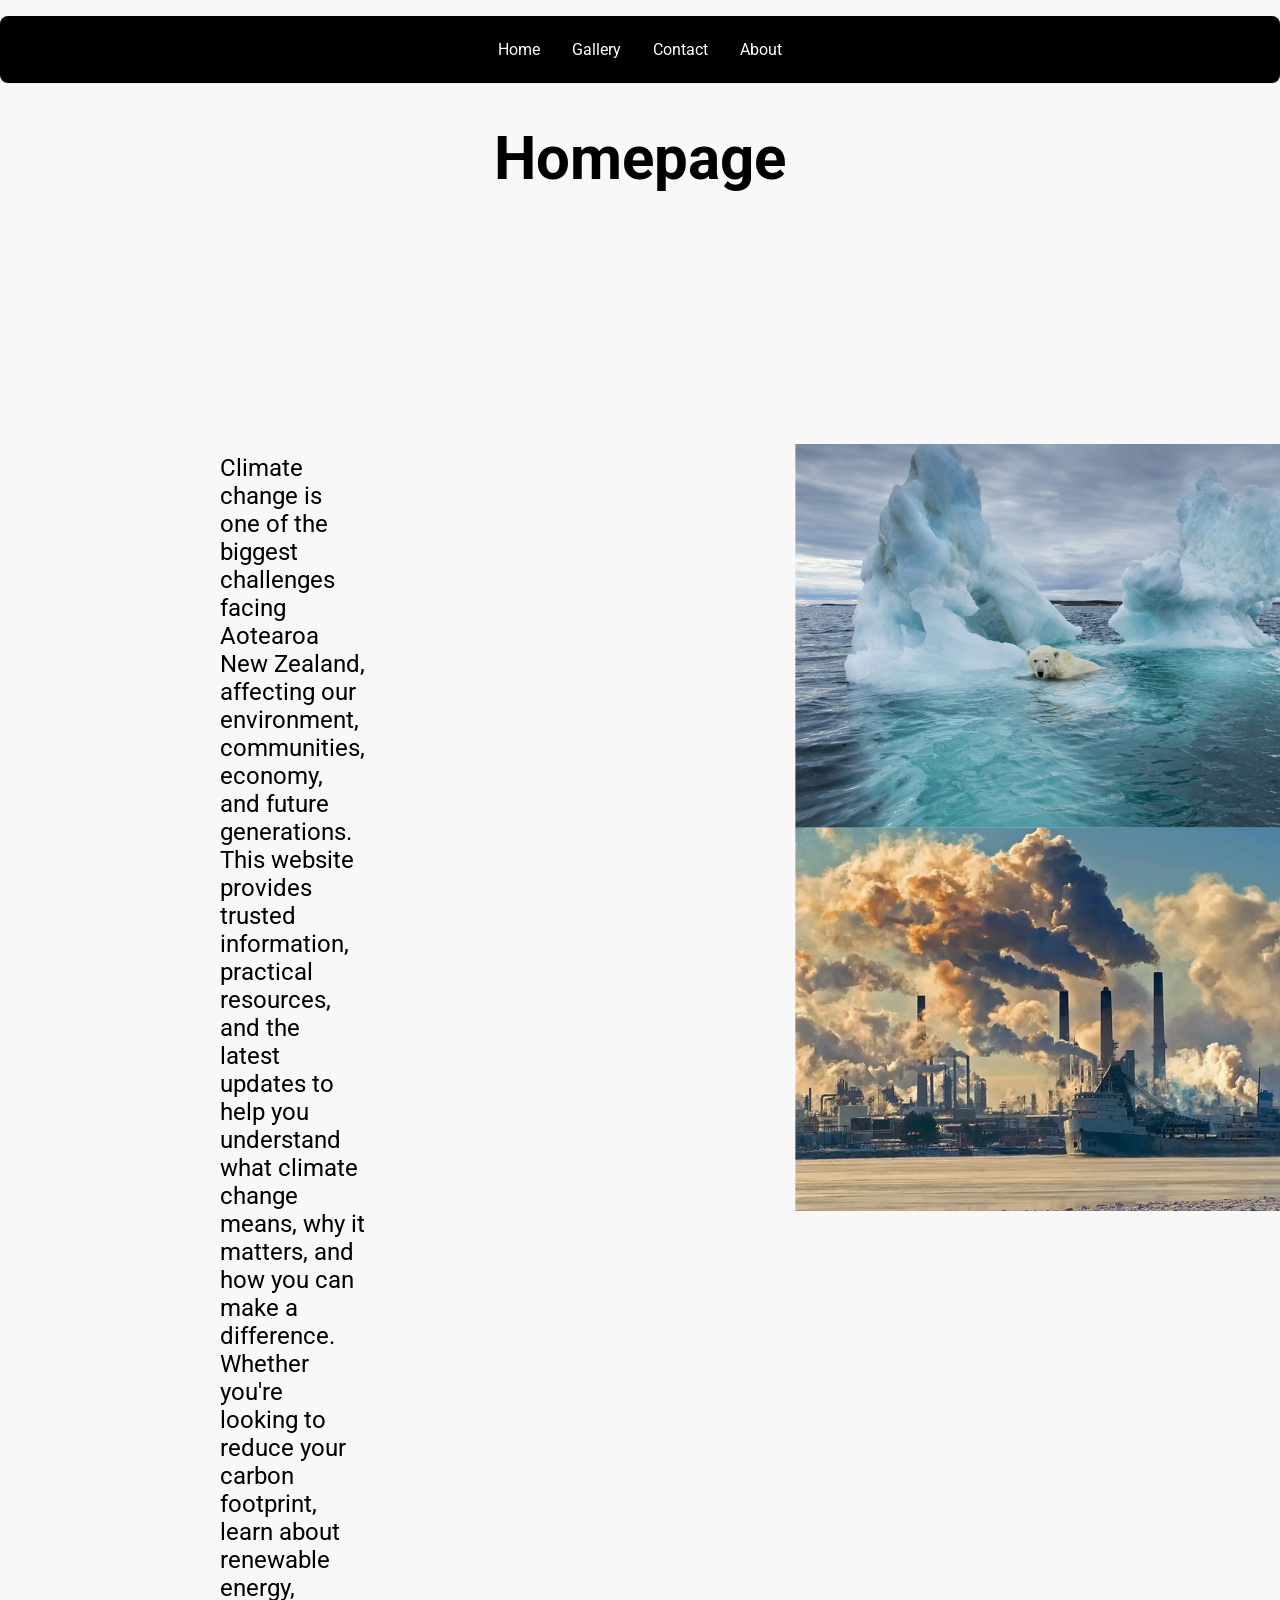
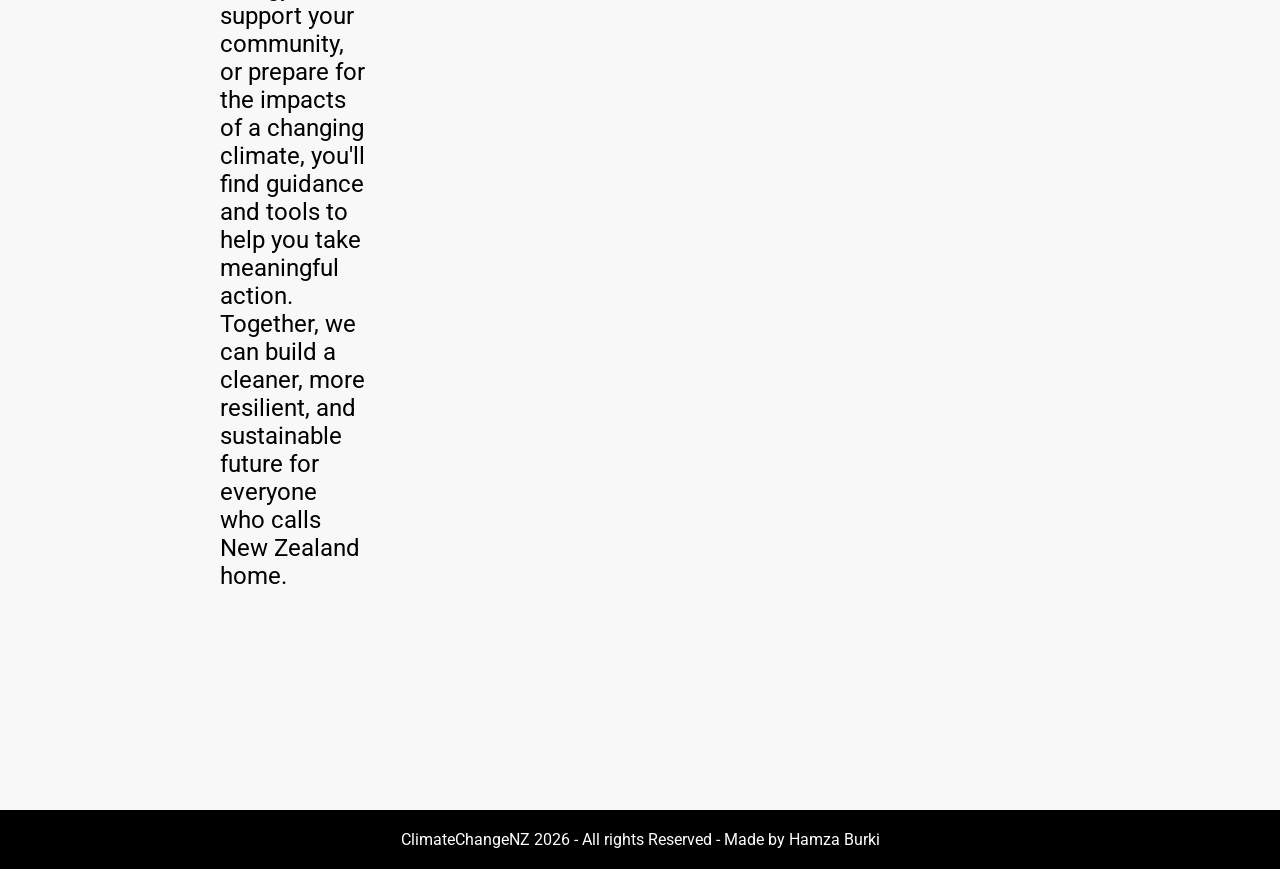
<file: index.html>
<!DOCTYPE html>
<html lang="en">
<head>

  <!-- Fonts and Title and Lnk to CSS-->
  <meta charset="UTF-8">
  <meta name="viewport" content="width=device-width, initial-scale=1.0">
  <link rel="preconnect" href="https://fonts.googleapis.com">
  <link rel="preconnect" href="https://fonts.gstatic.com" crossorigin>
  <link href="https://fonts.googleapis.com/css2?family=Roboto:ital,wght@0,100..900;1,100..900&display=swap" rel="stylesheet">
  <link href="style.css" rel="stylesheet">
  <link rel="icon" type="image/x-icon" href="/images/icon.png">
  <title>Climate Change NZ</title>

</head>

<!-- Body Font -->
<body class="roboto-text">

<ul>
  <li><a href="/hamza11csc/index.html">Home</a></li>
    <li><a href="gallery.html">Gallery</a></li>
  <li><a href="contact.html">Contact</a></li>
  <li><a href="about.html">About</a></li>
</ul>
<!-- header 1 -->
<h1 style="font-size:60px;">Homepage</h1>

<!-- Container including image plus text-->
<div class="container">
  <div><p>Climate change is one of the biggest challenges facing Aotearoa New Zealand, affecting our environment, communities, economy, and future generations. This website provides trusted information, practical resources, and the latest updates to help you understand what climate change means, why it matters, and how you can make a difference. Whether you're looking to reduce your carbon footprint, learn about renewable energy, support your community, or prepare for the impacts of a changing climate, you'll find guidance and tools to help you take meaningful action. Together, we can build a cleaner, more resilient, and sustainable future for everyone who calls New Zealand home.
</p></div>
  <div><img src="image1.png" alt="Global Warming Photos"></div>
</div>

<!-- Footer -->
<footer>
  <p>ClimateChangeNZ 2026 - All rights Reserved - Made by Hamza Burki</p>
</footer>

</body>
</html>
</file>
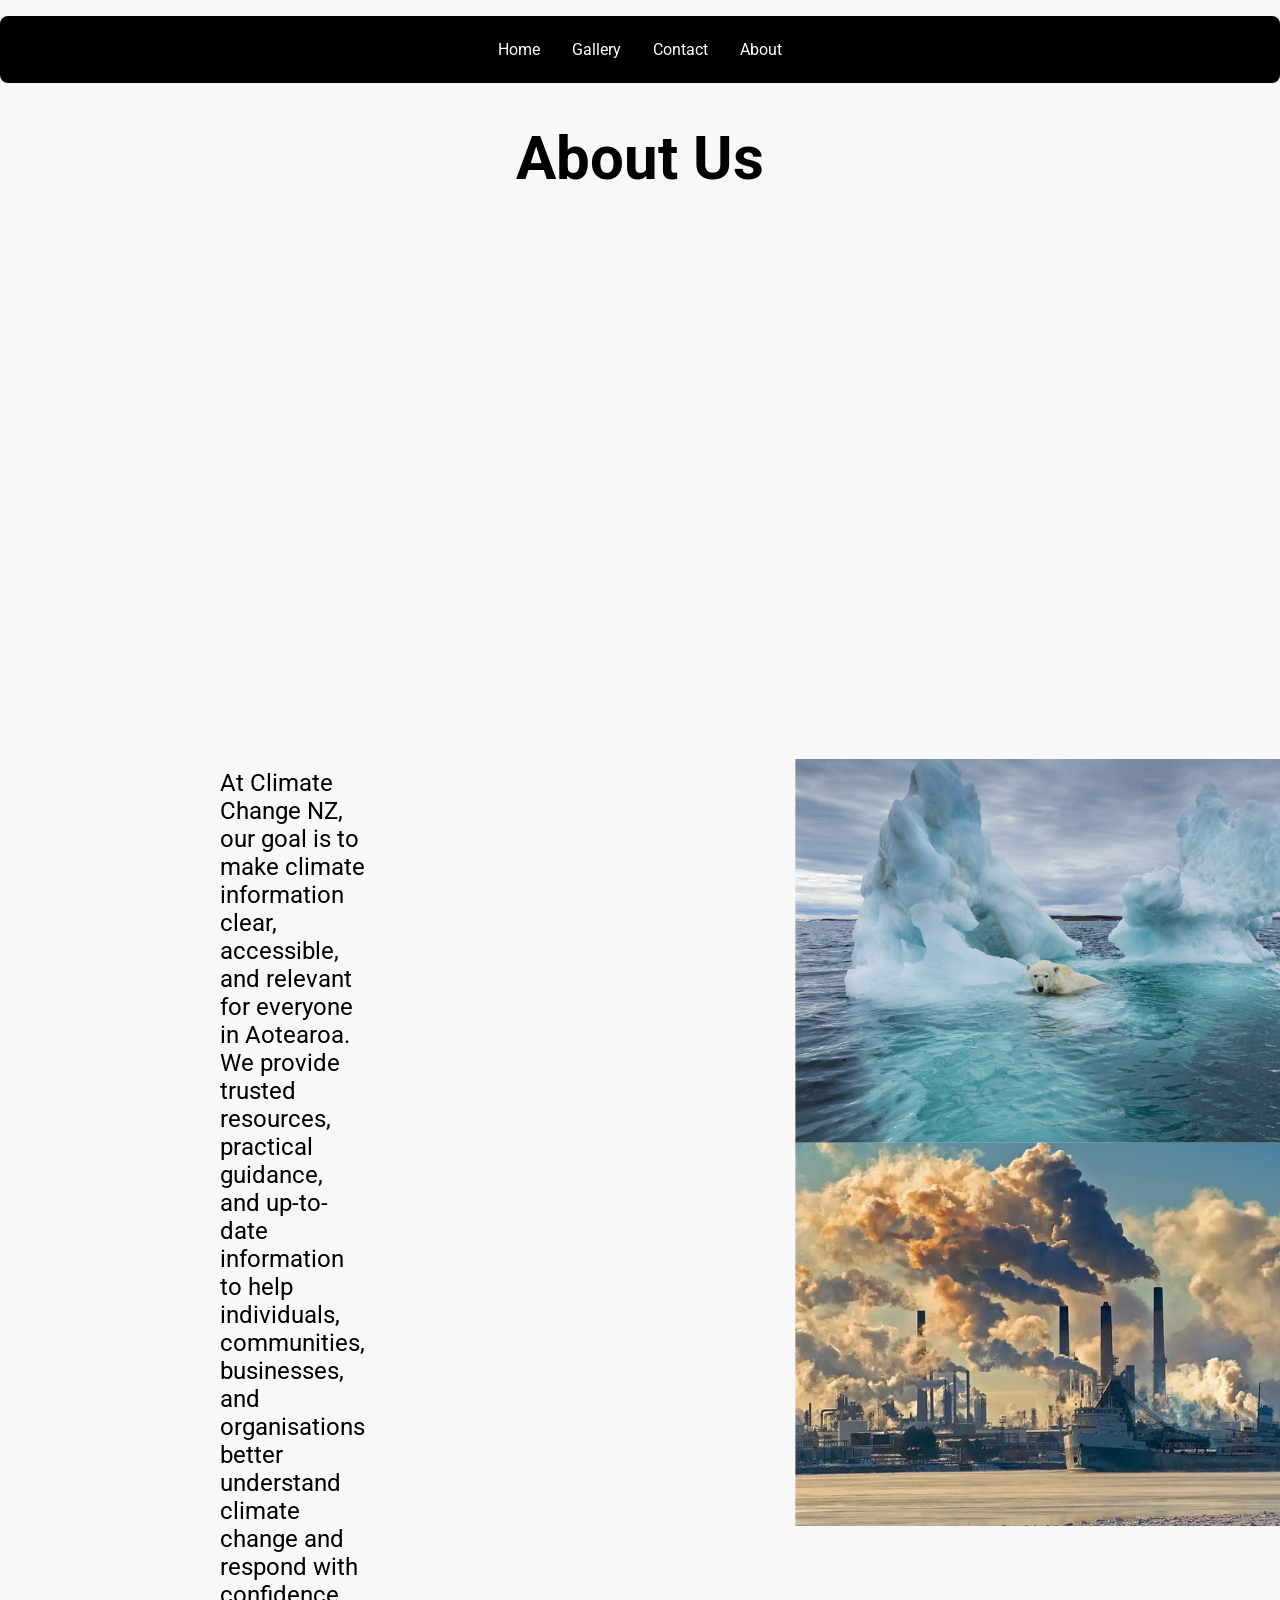
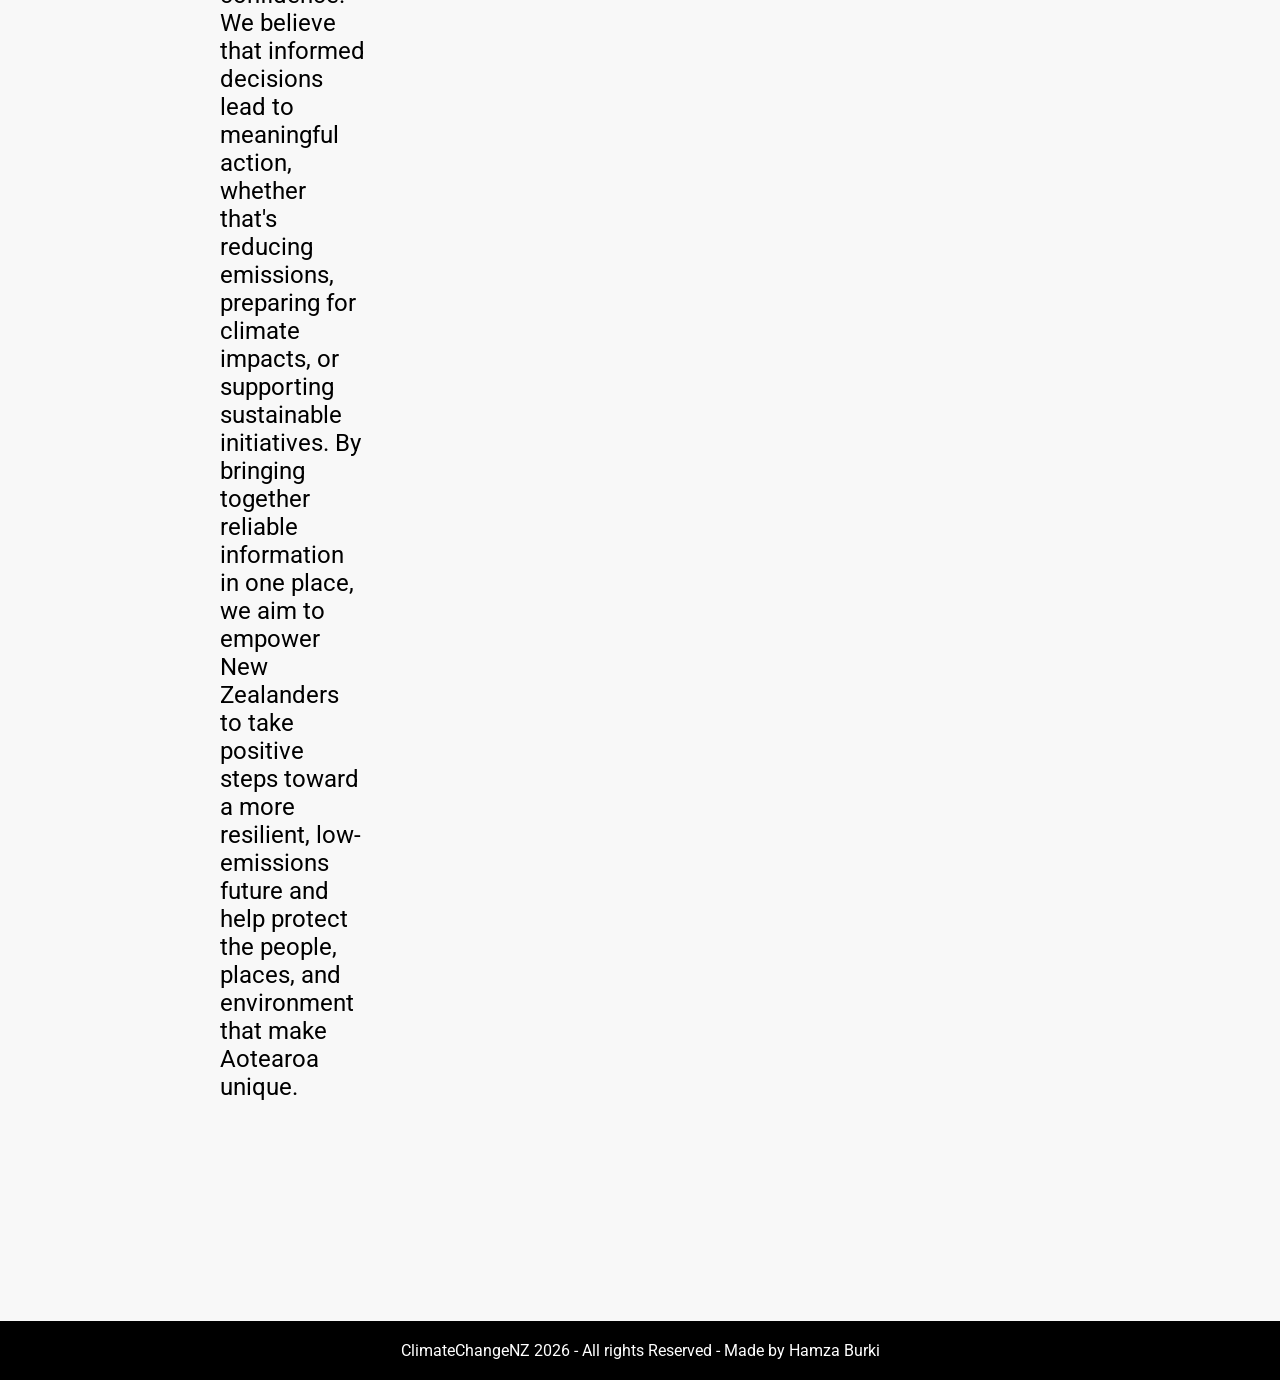
<file: about.html>
<!DOCTYPE html>
<html lang="en">
<head>
<!-- Fonts, Link to CSS and Title -->
  <meta charset="UTF-8">
  <meta name="viewport" content="width=device-width, initial-scale=1.0">
  <link rel="preconnect" href="https://fonts.googleapis.com">
  <link rel="preconnect" href="https://fonts.gstatic.com" crossorigin>
  <link href="https://fonts.googleapis.com/css2?family=Roboto:ital,wght@0,100..900;1,100..900&display=swap" rel="stylesheet">
  <link href="style.css" rel="stylesheet">
  <link rel="icon" type="image/x-icon" href="/images/icon.png">
  <title>Climate Change NZ</title>

</head>

<!-- Body Text Font-->
<body class="roboto-text">


<!-- Navigation Bar -->
<ul>
  <li><a href="/hamza11csc/index.html">Home</a></li>
    <li><a href="gallery.html">Gallery</a></li>
  <li><a href="contact.html">Contact</a></li>
  <li><a href="about.html">About</a></li>
</ul>


<h1 style="font-size:60px;">About Us</h1>

<!-- Video -->
<iframe width="560" height="315" src="https://www.youtube.com/embed/eyXt25WdiFo?si=z5GBE4wmwLlMzHM8" title="YouTube video player" frameborder="0" allow="accelerometer; autoplay; clipboard-write; encrypted-media; gyroscope; picture-in-picture; web-share" referrerpolicy="strict-origin-when-cross-origin" allowfullscreen style="display:block; margin:auto;"></iframe><!-- Container including text and Image-->
<div class="container">
  <div><p> At Climate Change NZ, our goal is to make climate information clear, accessible, and relevant for everyone in Aotearoa. We provide trusted resources, practical guidance, and up-to-date information to help individuals, communities, businesses, and organisations better understand climate change and respond with confidence. We believe that informed decisions lead to meaningful action, whether that's reducing emissions, preparing for climate impacts, or supporting sustainable initiatives. By bringing together reliable information in one place, we aim to empower New Zealanders to take positive steps toward a more resilient, low-emissions future and help protect the people, places, and environment that make Aotearoa unique.
</p></div>
  <div><img src="image1.png" alt="Global Warming Photos"></div>
</div>

<!-- Footer-->
<footer>
  <p>ClimateChangeNZ 2026 - All rights Reserved - Made by Hamza Burki</p>
</footer>

</body>
</html>
</file>
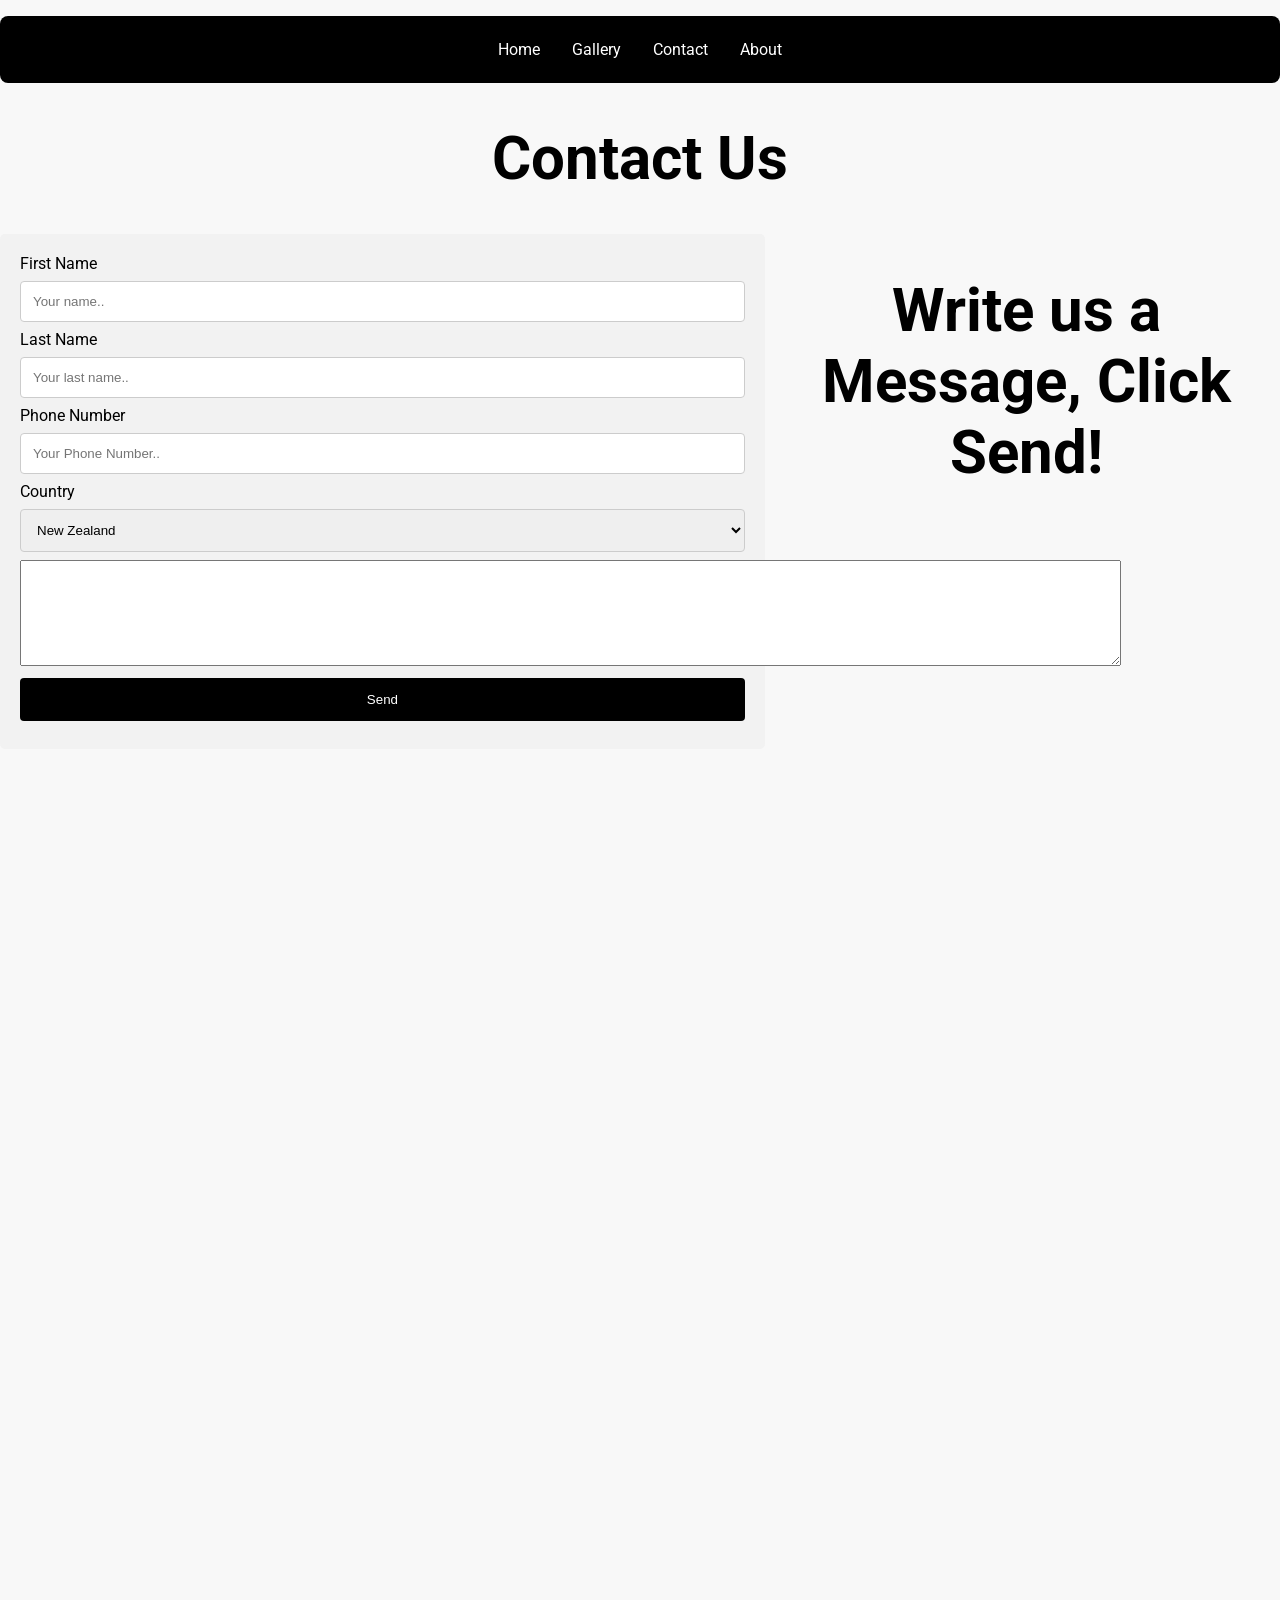
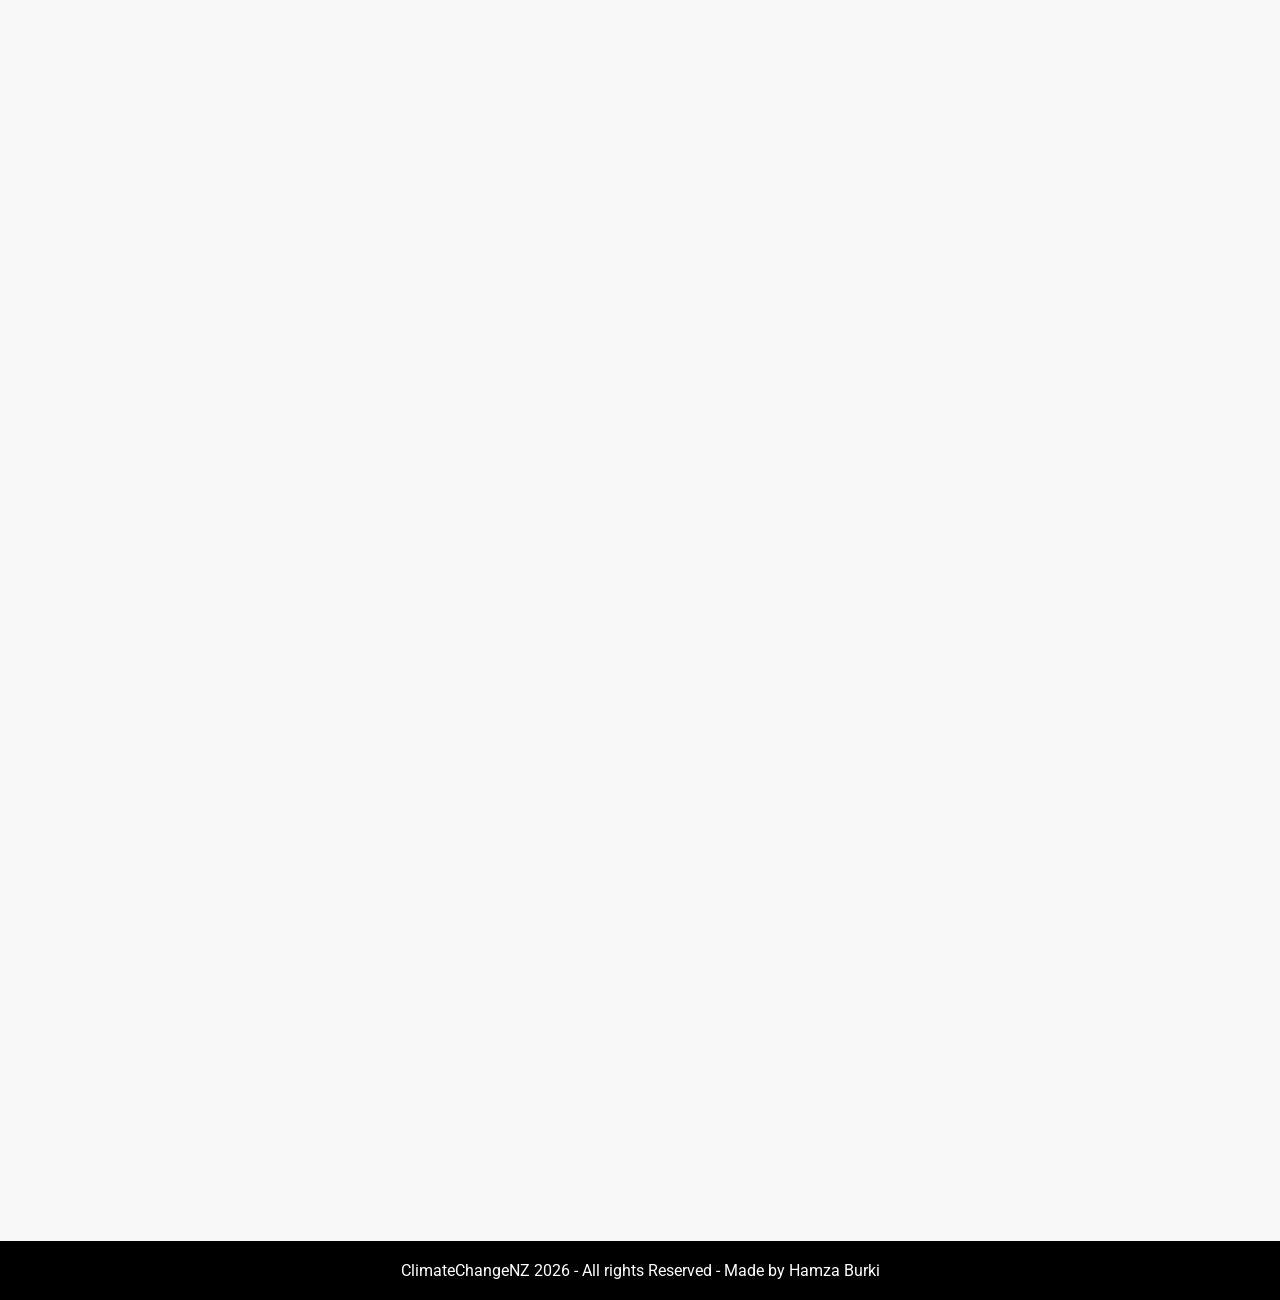
<file: contact.html>
<!DOCTYPE html>
<html lang="en">
<head>
  <meta charset="UTF-8">
  <meta name="viewport" content="width=device-width, initial-scale=1.0">
  <link rel="preconnect" href="https://fonts.googleapis.com">
  <link rel="preconnect" href="https://fonts.gstatic.com" crossorigin>
  <link href="https://fonts.googleapis.com/css2?family=Roboto:ital,wght@0,100..900;1,100..900&display=swap" rel="stylesheet">
  <link href="style.css" rel="stylesheet">
  <link rel="icon" type="image/x-icon" href="/images/icon.png">
  <title>Climate Change NZ</title>

</head>

<!-- Font -->
<body class="roboto-text">
<!-- Navigation Bar -->
<ul>
  <li><a href="/hamza11csc/index.html">Home</a></li>
  <li><a href="gallery.html">Gallery</a></li>
  <li><a href="/hamza11csc/contact.html">Contact</a></li>
  <li><a href="about.html">About</a></li>
</ul>

<!-- Header -->
<h1 style="font-size:60px;">Contact Us</h1>

<!-- Form -->
<div class="parent">
    <div class="div1"><form action="send.html">
  <label for="fname">First Name</label>
  <input type="text" id="fname" name="firstname" placeholder="Your name..">

  <label for="lname">Last Name</label>
  <input type="text" id="lname" name="lastname" placeholder="Your last name..">

    <label for="phone">Phone Number</label>
  <input type="text" id="phone" phone="phone" placeholder="Your Phone Number..">

  <label for="country">Country</label>
  <select id="country" name="country">
    <option value="australia">New Zealand</option>
    <option value="canada">Canada</option>
    <option value="usa">USA</option>
  </select>
        <textarea name="message" style="width:1095px; height:100px;"></textarea>

<!-- Submit Button -->
  <input type="submit" value="Send">
</form></div>
    <div class="div5"><h1 style="font-size:60px;">Write us a Message, Click Send!</h1></div>
</div>
<!-- Footer -->
<footer>
  <p>ClimateChangeNZ 2026 - All rights Reserved - Made by Hamza Burki</p>
</footer>

</body>
</html>
</file>
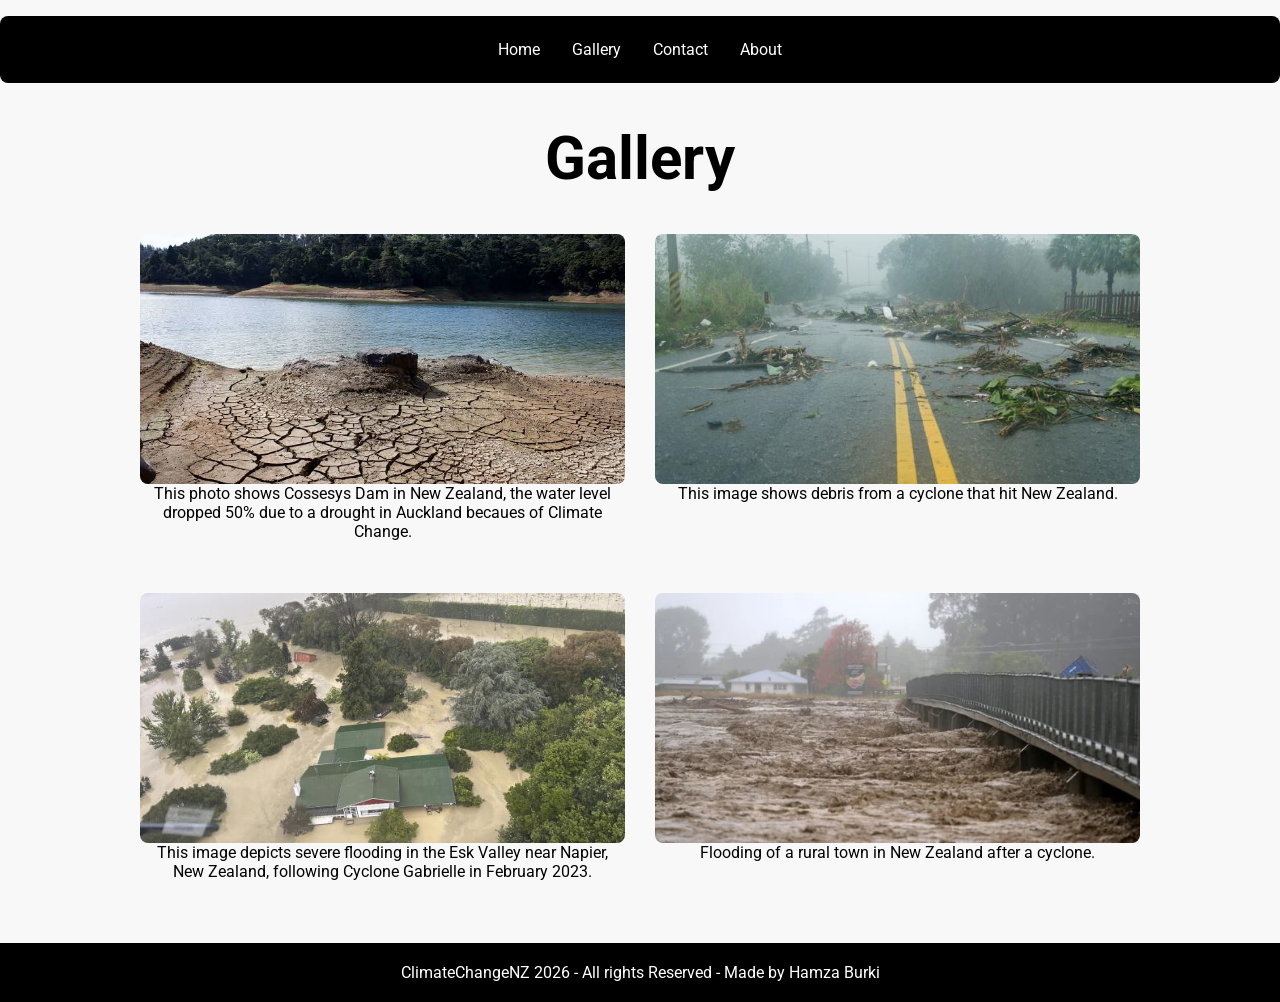
<file: gallery.html>
<!DOCTYPE html>
<html lang="en">
<head>
  <!-- Fonts and linking to CSS and Title -->
  <meta charset="UTF-8">
  <meta name="viewport" content="width=device-width, initial-scale=1.0">
  <link rel="preconnect" href="https://fonts.googleapis.com">
  <link rel="preconnect" href="https://fonts.gstatic.com" crossorigin>
  <link href="https://fonts.googleapis.com/css2?family=Roboto:ital,wght@0,100..900;1,100..900&display=swap" rel="stylesheet">
  <link href="style.css" rel="stylesheet">
  <link rel="icon" type="image/x-icon" href="/images/icon.png">
  <title>Climate Change NZ</title>

</head>
<!-- Font for Body-->
<body class="roboto-text">

<!-- Navigation Bar -->
<ul>
  <li><a href="/hamza11csc/index.html">Home</a></li>
  <li><a href="gallery.html">Gallery</a></li>
  <li><a href="contact.html">Contact</a></li>
  <li><a href="about.html">About</a></li>
</ul>


<!-- Header One -->
<h1 style="font-size:60px; text-align: center;">Gallery</h1>


<!-- Grid For Gallery-->
<div class="gallery-grid">
<!-- Gallery Items with images and text-->
  <div class="gallery-item">
    <img src="images/image1.jpg"
    <p>This photo shows Cossesys Dam in New Zealand, the water level dropped 50% due to a drought in Auckland becaues of Climate Change.</p>
  </div>

  <div class="gallery-item">
    <img src="images/image2.jpg"
    <p>This image shows debris from a cyclone that hit New Zealand.</p>
  </div>

  <div class="gallery-item">
    <img src="images/image3.jpg"
    <p>This image depicts severe flooding in the Esk Valley near Napier, New Zealand, following Cyclone Gabrielle in February 2023.</p>
  </div>

  <div class="gallery-item">
    <img src="images/image4.webp"
    <p>Flooding of a rural town in New Zealand after a cyclone.</p>
  </div>

</div>

<!-- Footer -->
<footer>
  <p>ClimateChangeNZ 2026 - All rights Reserved - Made by Hamza Burki</p>
</footer>

</body>
</html>
</file>
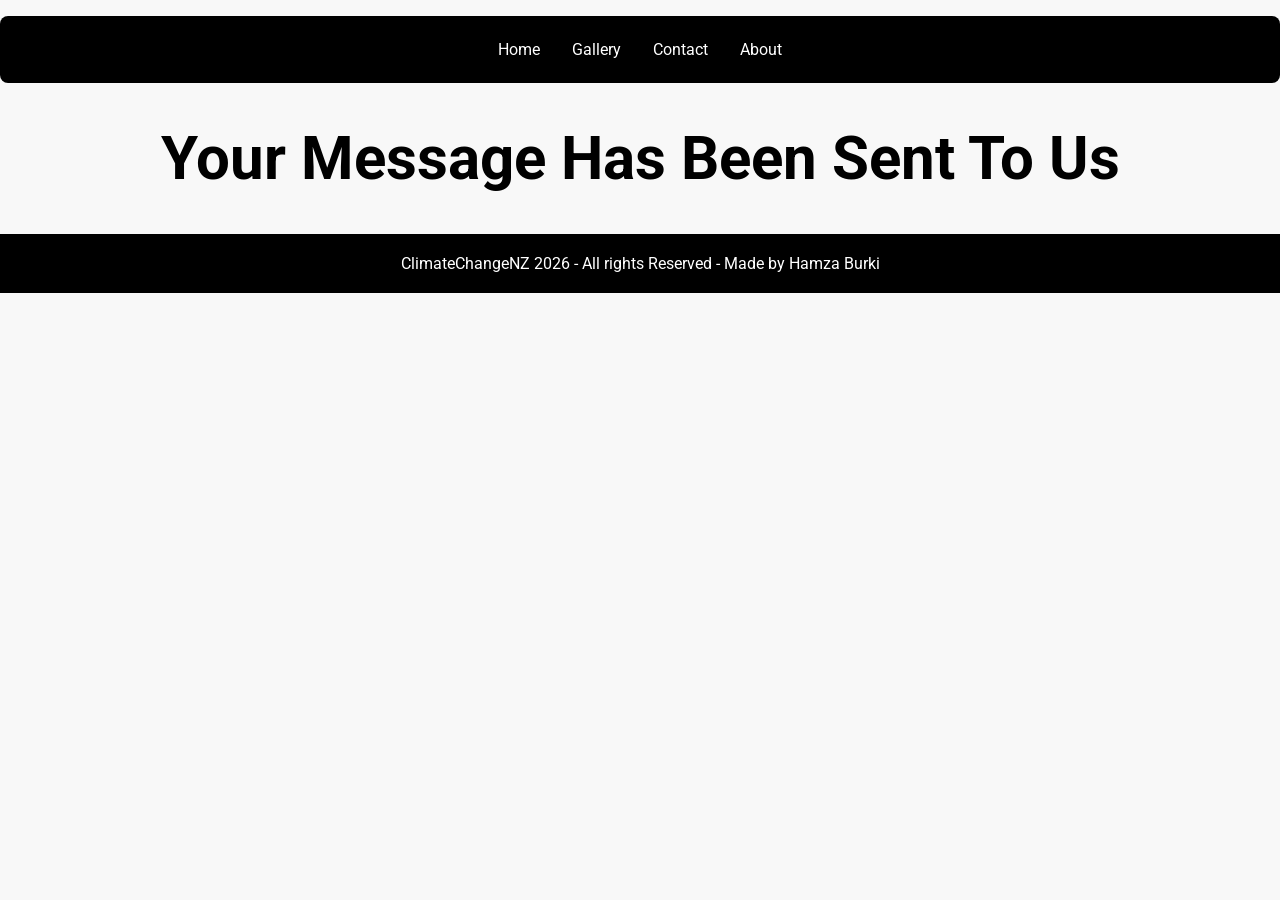
<file: send.html>
<!DOCTYPE html>
<html lang="en">
<head>
  <meta charset="UTF-8">
  <meta name="viewport" content="width=device-width, initial-scale=1.0">
  <link rel="preconnect" href="https://fonts.googleapis.com">
  <link rel="preconnect" href="https://fonts.gstatic.com" crossorigin>
  <link href="https://fonts.googleapis.com/css2?family=Roboto:ital,wght@0,100..900;1,100..900&display=swap" rel="stylesheet">
  <link href="send.css" rel="stylesheet">
  <link rel="icon" type="image/x-icon" href="/images/icon.png">
  <title>Climate Change NZ</title>

</head>

<!-- Font -->
<body class="roboto-text">

<!-- Navigation Bar-->
<ul>
  <li><a href="/hamza11csc/index.html">Home</a></li>
    <li><a href="gallery.html">Gallery</a></li>
  <li><a href="contact.html">Contact</a></li>
  <li><a href="about.html">About</a></li>
</ul>

<h1 style="font-size:60px;">Your Message Has Been Sent To Us</h1>



<!-- Footer -->
<footer>
  <p>ClimateChangeNZ 2026 - All rights Reserved - Made by Hamza Burki</p>
</footer>

</body>
</html>
</file>
<file: style.css>
body {
  background: rgb(248, 248, 248);
}

.roboto-text {
  font-family: "Roboto", sans-serif;
  font-optical-sizing: auto;
  font-weight: 400;
  font-style: normal;
  font-variation-settings: "wdth" 100;
}

body {
  margin: 0;
  padding: 0;
}

h2, p {
  margin: 10px;
}

ul { display: flex; justify-content: center; }

ul {
  list-style-type: none;
  margin: 10;
  padding: 0;
  overflow: hidden;
  background-color: #000000;
  border-radius: 8px;
}

ul li {
  float: left;
}

ul li a {
  display: block;
  color: white;
  text-align: center;
  padding: 24px 16px;
  text-decoration: none;
}

ul li a:hover {
  background-color: #333333;
}

.container {
  display: flex;
  background-color: #f8f8f8;
}

.container div {
  background-color: ##f8f8f8;
  margin: 10px;
  padding: 200px;
  font-size: 24px;
}

h1 {
  text-align: center;
}

footer {
  background-color: #000000;
  padding: 10px;
  text-align: center;
  color: white;
}
form {
  border-radius: 5px;
  background-color: #f2f2f2;
  padding: 20px;
}

label {display: block;}

input[type=text], select {
  width: 100%;
  padding: 12px;
  margin: 8px 0;
  display: inline-block;
  border: 1px solid #ccc;
  border-radius: 4px;
  box-sizing: border-box;
}

input[type=submit] {
  width: 100%;
  background-color: #000000;
  color: white;
  padding: 14px;
  margin: 8px 0;
  border: none;
  border-radius: 4px;
  cursor: pointer;
}

input[type=submit]:hover {
  background-color: #808080 ;
}

.parent {
    display: grid;
    grid-template-columns: repeat(5, 1fr);
    grid-template-rows: repeat(5, 1fr);
    gap: 8px;
}

.div1 {
    grid-column: span 3 / span 3;
}

.div5 {
    grid-column: span 2 / span 2;
    grid-column-start: 4;
}

    .gallery-grid {
      display: grid;
      grid-template-columns: repeat(2, 1fr);
      gap: 30px;
      max-width: 1000px;
      margin: 40px auto;
      padding: 0 20px;
    }

    .gallery-item {
      display: flex;
      flex-direction: column;
      align-items: center;
      text-align: center;
    }

    .gallery-item img {
      width: 100%;
      height: 250px;
      object-fit: cover;
      border-radius: 8px;
    }

    .gallery-item p {
      margin-top: 12px;
      font-size: 16px;
      font-weight: 500;
    }

/* ── Mobile ── */
@media (max-width: 768px) {
  ul {
    flex-wrap: wrap;
    border-radius: 0;
  }

  ul li {
    float: none;
    flex: 1 1 auto;
    text-align: center;
  }

  .container {
    flex-direction: column;
  }

  .container div {
    padding: 20px;
  }

  .container img {
    width: 100%;
    height: auto;
  }

  .parent {
    grid-template-columns: 1fr;
  }

  .div1, .div5 {
    grid-column: span 1;
    grid-column-start: auto;
  }

  .gallery-grid {
    grid-template-columns: 1fr;
  }

  textarea {
    width: 100% !important;
    box-sizing: border-box;
  }

  video {
    width: 100%;
    height: auto;
  }
}
</file>
<file: send.css>
body {
  background: rgb(248, 248, 248);
}

.roboto-text {
  font-family: "Roboto", sans-serif;
  font-optical-sizing: auto;
  font-weight: 400;
  font-style: normal;
  font-variation-settings: "wdth" 100;
}

body {
  margin: 0;
  padding: 0;
}

h2, p {
  margin: 10px;
}

ul { display: flex; justify-content: center; }

ul {
  list-style-type: none;
  margin: 10;
  padding: 0;
  overflow: hidden;
  background-color: #000000;
  border-radius: 8px;
}

ul li {
  float: left;
}

ul li a {
  display: block;
  color: white;
  text-align: center;
  padding: 24px 16px;
  text-decoration: none;
}

ul li a:hover {
  background-color: #333333;
}

.container {
  display: flex;
  background-color: #f8f8f8;
}

.container div {
  background-color: ##f8f8f8;
  margin: 10px;
  padding: 200px;
  font-size: 24px;
}

h1 {
  text-align: center;
}

footer {
  background-color: #000000;
  padding: 10px;
  text-align: center;
  color: white;
</file>
